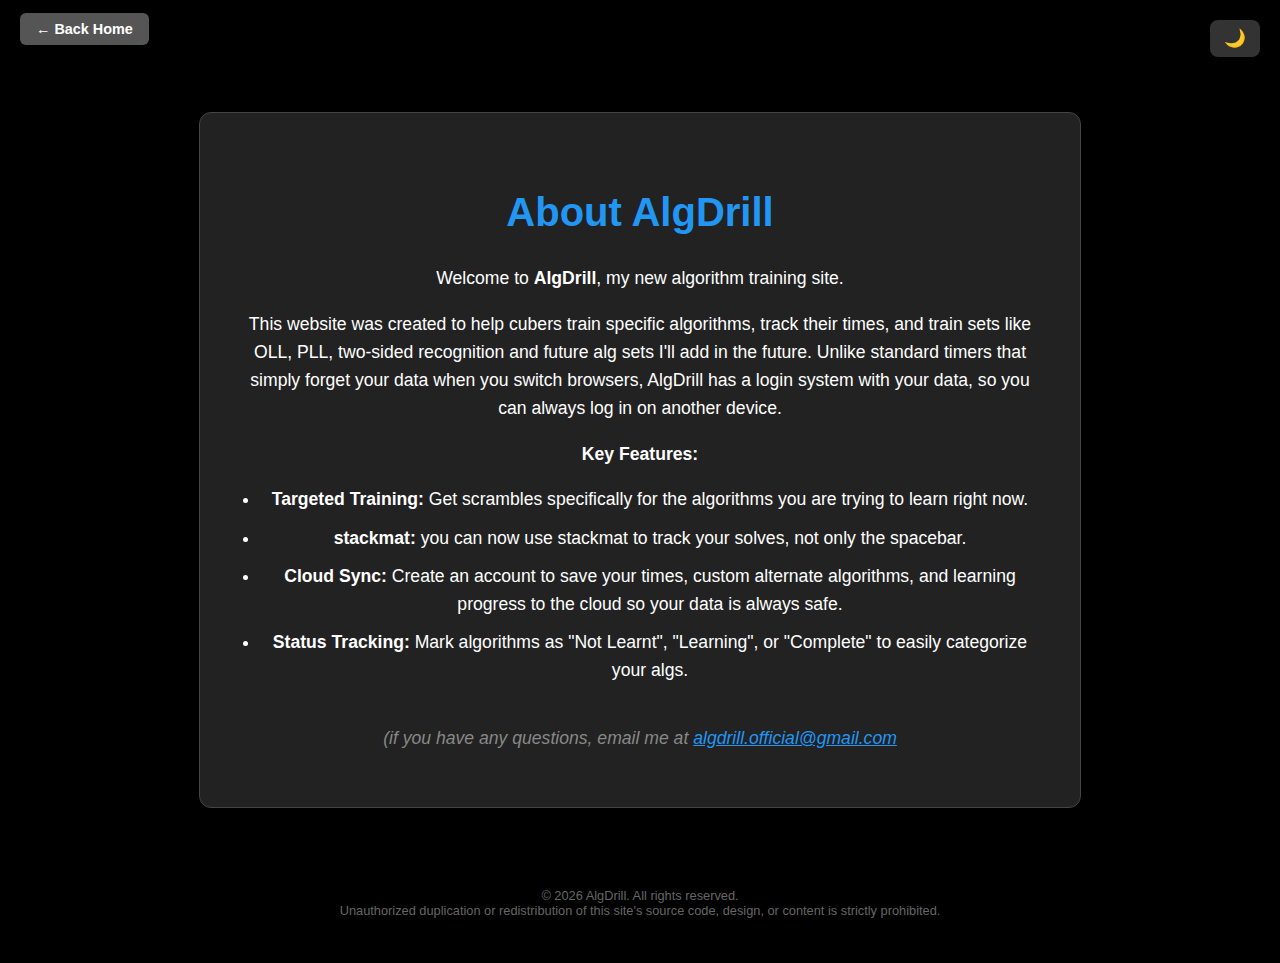
<file: about.html>
<!DOCTYPE html>
<html lang="en">
<head>
  <meta charset="UTF-8" />
  <meta name="viewport" content="width=device-width, initial-scale=1" />
  <title>About AlgDrill</title>
  <link rel="icon" type="image/png" href="images/favicon.png" />
  <link rel="stylesheet" href="style-index.css" />
  <style>
    .about-container {
      max-width: 800px;
      margin: 80px auto;
      background: #222;
      padding: 40px;
      border-radius: 12px;
      border: 1px solid #444;
      color: white;
      line-height: 1.6;
      box-shadow: 0 10px 30px rgba(0,0,0,0.5);
    }
    .about-container h1 { text-align: center; margin-bottom: 20px; color: #2196F3; font-size: 2.5rem; }
    .about-container p { margin-bottom: 15px; font-size: 1.1rem; }
    .about-container ul { margin-bottom: 20px; padding-left: 20px; font-size: 1.1rem; }
    .about-container li { margin-bottom: 10px; }
    .nav-btn { background-color: #555; color: white; text-decoration: none; padding: 8px 16px; border-radius: 6px; font-size: 0.9rem; font-weight: bold; transition: 0.2s; }
    .nav-btn:hover { background-color: #777; }
  </style>
</head>
<body>
  <script src="dark-mode.js"></script>

  <div style="position: absolute; top: 20px; left: 20px; z-index: 100;">
    <a href="index.html" class="nav-btn">← Back Home</a>
  </div>

  <div style="position: absolute; top: 20px; right: 20px; z-index: 100;">
    <button id="dark-mode-toggle" style="padding: 8px 14px; border-radius: 8px; border: none; background-color: #333; color: white; cursor: pointer; font-size: 1.1rem;">
      🌙
    </button>
  </div>

  <main class="about-container">
    <h1>About AlgDrill</h1>

    <p>Welcome to <strong>AlgDrill</strong>, my new algorithm training site.</p>

    <p>This website was created to help cubers train specific algorithms, track their times, and train sets like OLL, PLL, two-sided recognition and future alg sets I'll add in the future.  Unlike standard timers that simply forget your data when you switch browsers, AlgDrill has a login system with your data, so you can always log in on another device.</p>

    <p><strong>Key Features:</strong></p>
    <ul>
      <li><strong>Targeted Training:</strong> Get scrambles specifically for the algorithms you are trying to learn right now.</li>
      <li><strong>stackmat:</strong> you can now use stackmat to track your solves, not only the spacebar.</li>
      <li><strong>Cloud Sync:</strong> Create an account to save your times, custom alternate algorithms, and learning progress to the cloud so your data is always safe.</li>
      <li><strong>Status Tracking:</strong> Mark algorithms as "Not Learnt", "Learning", or "Complete" to easily categorize your algs.</li>
    </ul>

    <p style="text-align: center; margin-top: 40px; color: #888; font-style: italic;">
      (if you have any questions, email me at <a href="algdrill.official@gmail.com" style="color: #2196F3;">algdrill.official@gmail.com</a>
    </p>
  </main>

</body>
</html>
<p style="text-align: center; color: #666; font-size: 0.8rem; margin-top: 50px;">
  &copy; 2026 AlgDrill. All rights reserved. <br>
  Unauthorized duplication or redistribution of this site's source code, 
  design, or content is strictly prohibited.
</p>
</file>
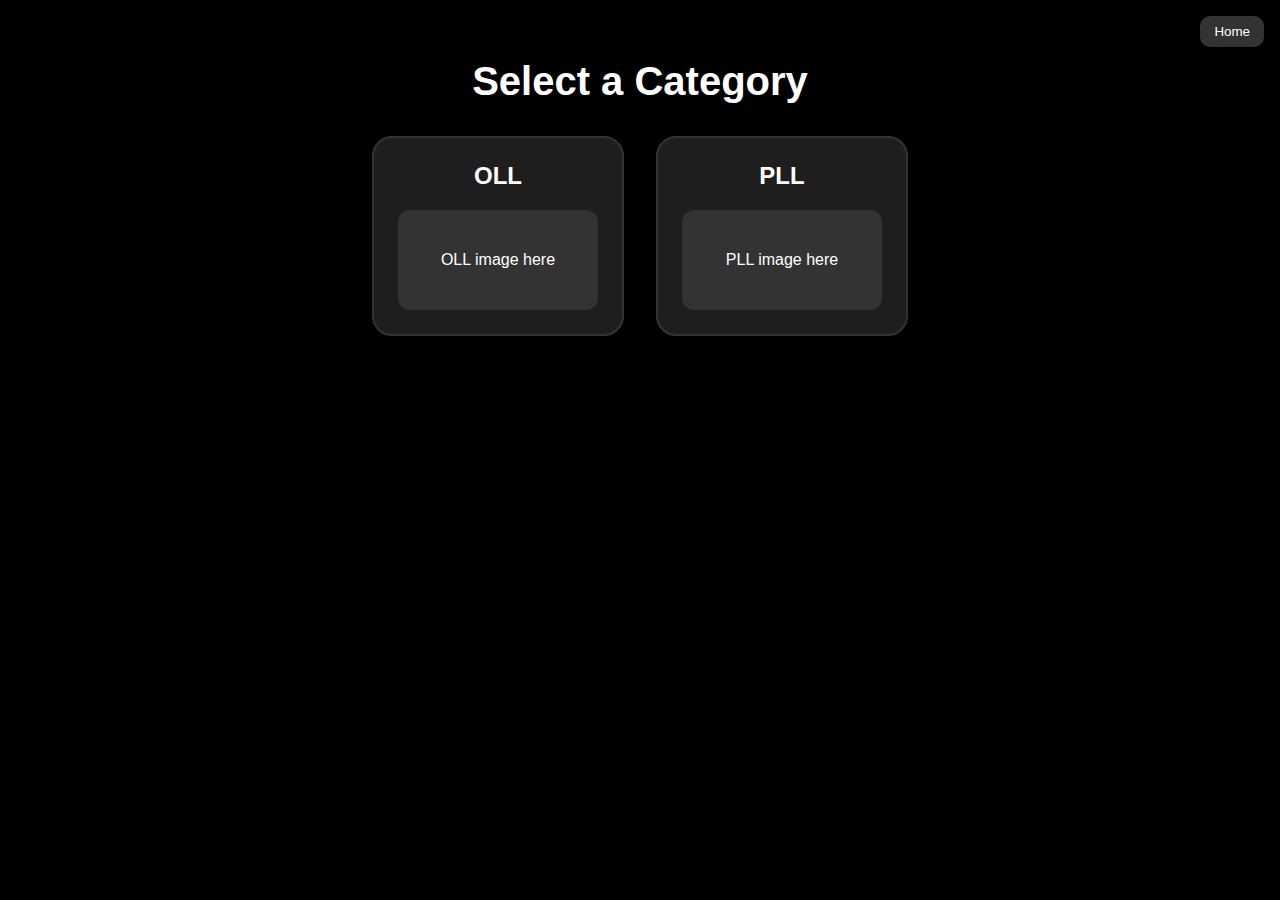
<file: category (1).html>
<!DOCTYPE html>
<html lang="en">
<head>
  <meta charset="UTF-8" />
  <meta name="viewport" content="width=device-width, initial-scale=1" />
  <title>Select Category</title>
  <link rel="stylesheet" href="style-home.css" />
</head>
<body>
  <!-- Top-right home button -->
  <div style="position: absolute; top: 1rem; right: 1rem;">
    <button id="home-button" style="padding: 8px 14px; border-radius: 10px; border: none; background-color: #333; color: white; cursor: pointer;">
      Home
    </button>
  </div>

  <main>
    <h1>Select a Category</h1>
    <div class="event-container">
      <div class="event-card" onclick="goToType('OLL')">
        <h2>OLL</h2>
        <div class="image-placeholder">OLL image here</div>
      </div>
      <div class="event-card" onclick="goToType('PLL')">
        <h2>PLL</h2>
        <div class="image-placeholder">PLL image here</div>
      </div>
      <!-- Add more categories if needed -->
    </div>
  </main>

  <script>
    const urlParams = new URLSearchParams(window.location.search);
    const event = urlParams.get('event') || '3x3';

    function goToType(type) {
      window.location.href = `algs.html?event=${event}&type=${type}`;
    }

    document.getElementById('home-button').addEventListener('click', () => {
      window.location.href = 'index.html'; // or your home page filename
    });
  </script>
</body>
</html>
</file>
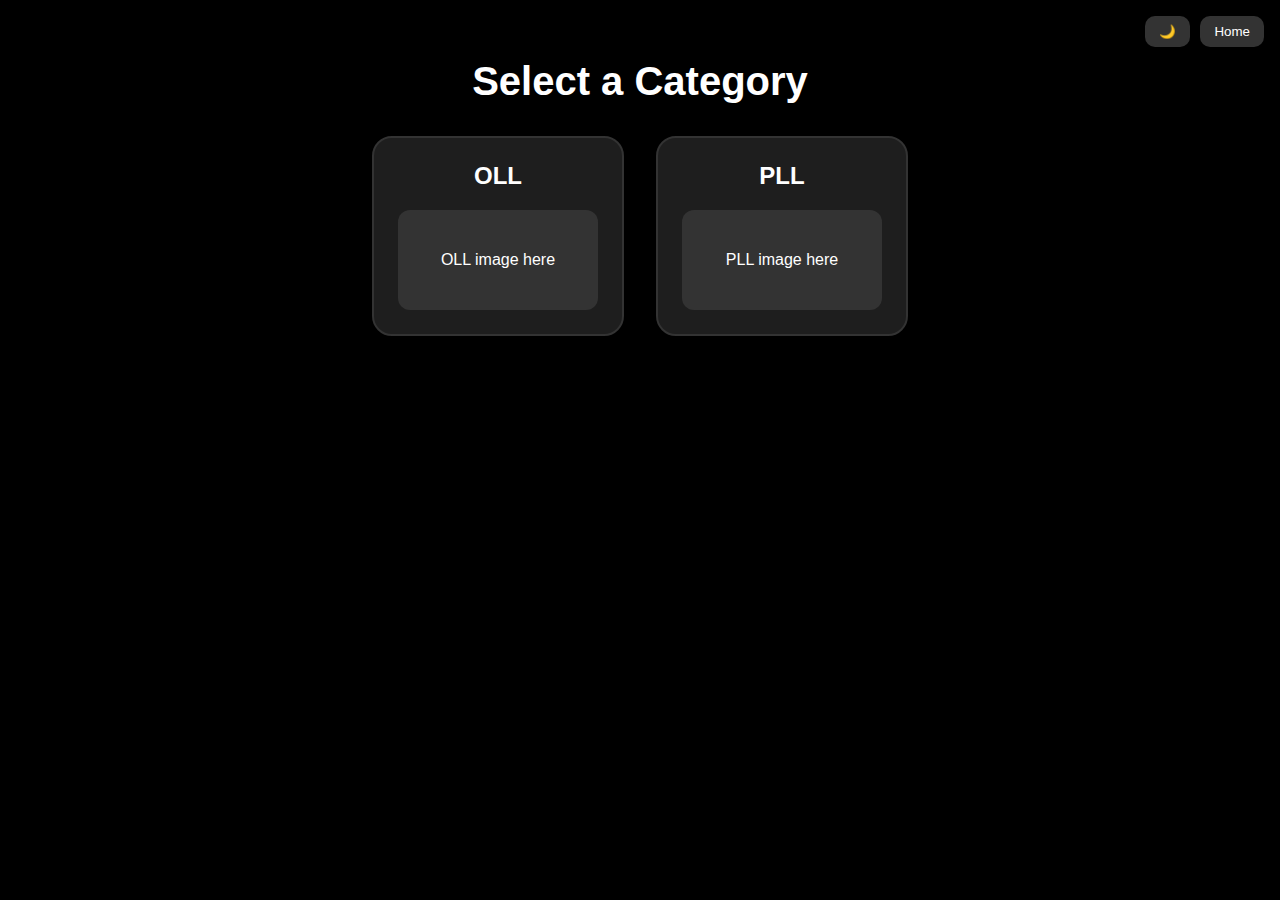
<file: category (2).html>
<!DOCTYPE html>
<html lang="en">
<head>
  <meta charset="UTF-8" />
  <meta name="viewport" content="width=device-width, initial-scale=1" />
  <title>Select Category</title>
  <link rel="stylesheet" href="style-home.css" />
</head>
<body>
  <!-- Top-right buttons -->
  <div style="position: absolute; top: 1rem; right: 1rem; display: flex; gap: 10px;">
    <button id="dark-mode-toggle" style="padding: 8px 14px; border-radius: 10px; border: none; background-color: #333; color: white; cursor: pointer;">
      🌙
    </button>
    <button id="home-button" style="padding: 8px 14px; border-radius: 10px; border: none; background-color: #333; color: white; cursor: pointer;">
      Home
    </button>
  </div>

  <main>
    <h1>Select a Category</h1>
    <div class="event-container">
      <div class="event-card" onclick="goToType('OLL')">
        <h2>OLL</h2>
        <div class="image-placeholder">OLL image here</div>
      </div>
      <div class="event-card" onclick="goToType('PLL')">
        <h2>PLL</h2>
        <div class="image-placeholder">PLL image here</div>
      </div>
      <!-- Add more categories if needed -->
    </div>
  </main>

  <script src="dark-mode.js"></script>
  <script>
    const urlParams = new URLSearchParams(window.location.search);
    const event = urlParams.get('event') || '3x3';

    function goToType(type) {
      window.location.href = `algs.html?event=${event}&type=${type}`;
    }

    document.getElementById('home-button').addEventListener('click', () => {
      window.location.href = 'index.html'; // or your home page filename
    });
  </script>
</body>
</html>
</file>
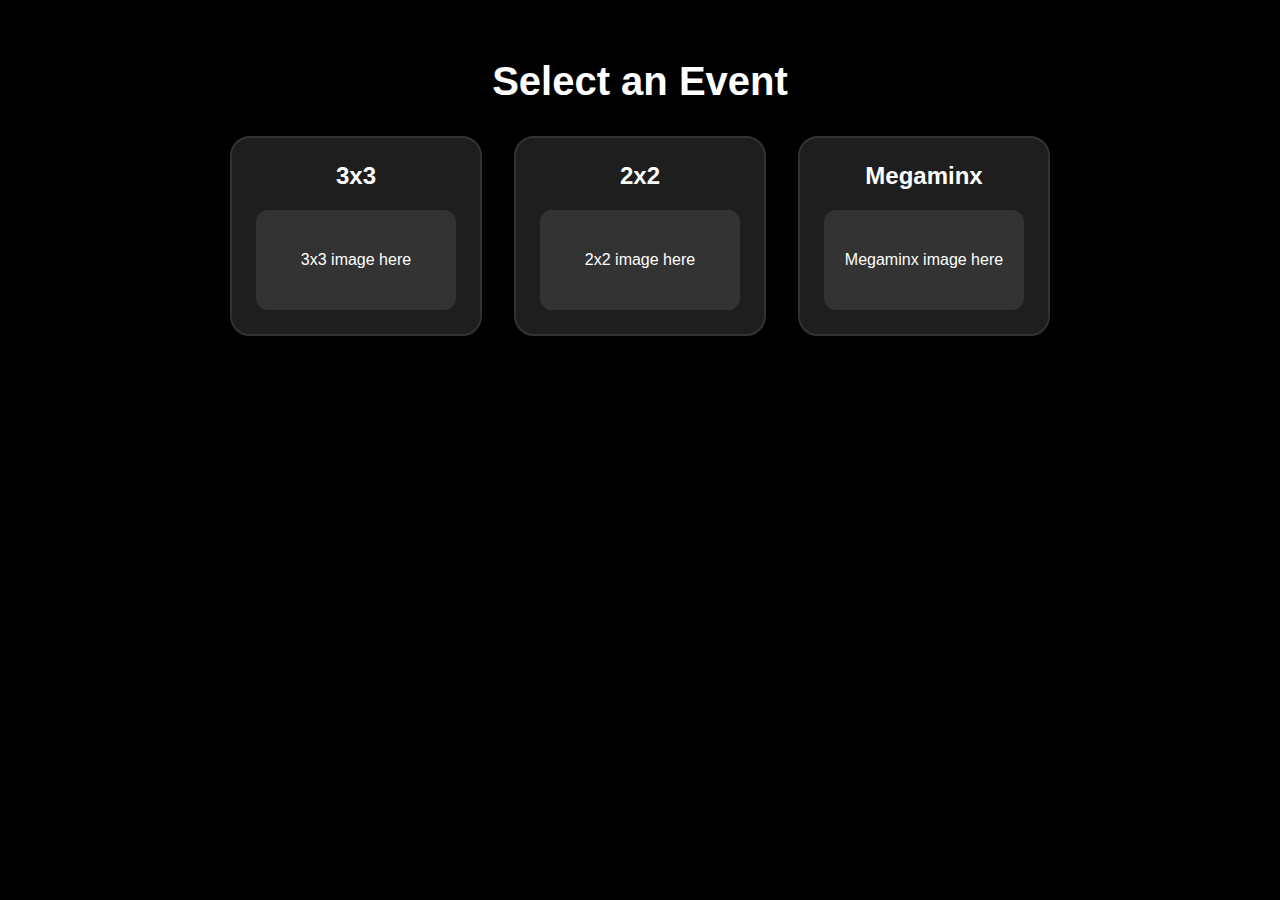
<file: home (1).html>
<!DOCTYPE html>
<html lang="en">
<head>
  <meta charset="UTF-8" />
  <meta name="viewport" content="width=device-width, initial-scale=1" />
  <title>Select Event</title>
  <link rel="stylesheet" href="style-home.css" />
</head>
<body>
  <main>
    <h1>Select an Event</h1>
    <div class="event-container">
      <div class="event-card" onclick="goToCategory('3x3')">
        <h2>3x3</h2>
        <div class="image-placeholder">3x3 image here</div>
      </div>
      <div class="event-card" onclick="goToCategory('2x2')">
        <h2>2x2</h2>
        <div class="image-placeholder">2x2 image here</div>
      </div>
      <div class="event-card" onclick="goToCategory('megaminx')">
        <h2>Megaminx</h2>
        <div class="image-placeholder">Megaminx image here</div>
      </div>
    </div>
  </main>

  <script>
    function goToCategory(event) {
      window.location.href = `category.html?event=${event}`;
    }
  </script>
</body>
</html>
</file>
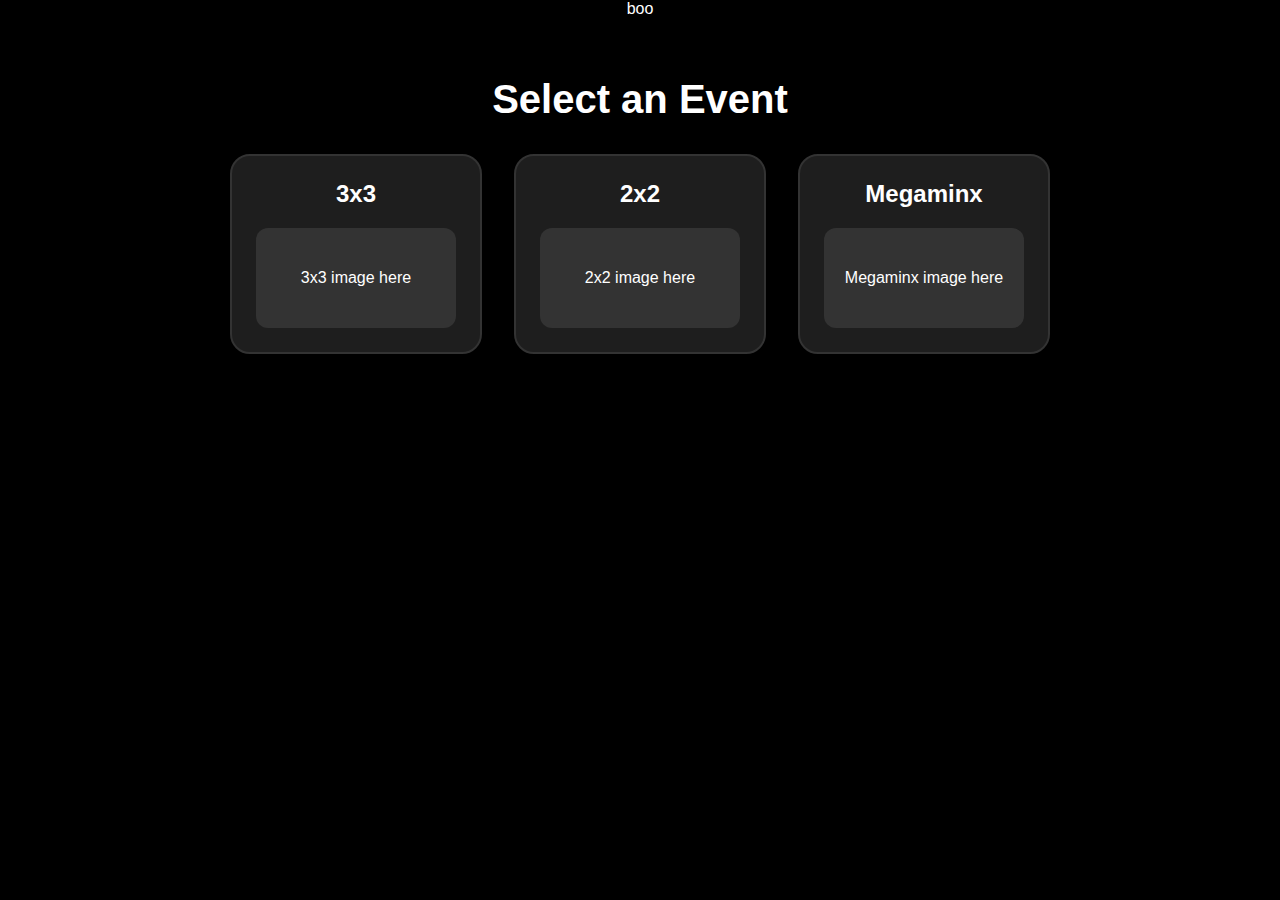
<file: home.html>
<!DOCTYPE html>
<html lang="en">
<head>
  <meta charset="UTF-8" />
  <meta name="viewport" content="width=device-width, initial-scale=1" />
  <title>Select Event</title>
  <link rel="stylesheet" href="style-home.css" />
</head>
<body>
  boo
  <main>
    <h1>Select an Event</h1>
    <div class="event-container">
      <div class="event-card" onclick="goToCategory('3x3')">
        <h2>3x3</h2>
        <div class="image-placeholder">3x3 image here</div>
      </div>
      <div class="event-card" onclick="goToCategory('2x2')">
        <h2>2x2</h2>
        <div class="image-placeholder">2x2 image here</div>
      </div>
      <div class="event-card" onclick="goToCategory('megaminx')">
        <h2>Megaminx</h2>
        <div class="image-placeholder">Megaminx image here</div>
      </div>
    </div>
  </main>

  <script>
    function goToCategory(event) {
      window.location.href = `category.html?event=${event}`;
    }
  </script>
</body>
</html>
</file>
<file: style-index.css>
:root {
  --bg-primary: #000;
  --bg-card: #1e1e1e;
  --text-primary: white;
  --border-color: #333;
  --card-hover: #333;
}

[data-theme="light"] {
  --bg-primary: #ffffff;
  --bg-card: #f5f5f5;
  --text-primary: #000000;
  --border-color: #cccccc;
  --card-hover: #e0e0e0;
}

body {
  margin: 0;
  font-family: Arial, sans-serif;
  background-color: var(--bg-primary);
  color: var(--text-primary);
  text-align: center;
  padding: 2rem;
  transition: background-color 0.3s ease, color 0.3s ease;
}

h1 {
  font-size: 2.5rem;
  margin-bottom: 2rem;
}

.event-grid {
  display: flex;
  justify-content: center;
  gap: 2rem;
  flex-wrap: wrap;
}

@media (max-width: 768px) {
  .event-grid {
    gap: 1rem;
    padding: 0 1rem;
  }
  
  body {
    padding: 1rem;
  }
  
  h1 {
    font-size: 2rem;
  }
}

.event-card {
  display: flex;
  flex-direction: column;
  align-items: center;
  background-color: var(--bg-card);
  padding: 1rem;
  border-radius: 20px;
  width: 160px;
  text-decoration: none;
  color: var(--text-primary);
  border: 2px solid var(--border-color);
  transition: background-color 0.3s ease, color 0.3s ease, border-color 0.3s ease;
  min-height: 140px;
  justify-content: center;
}

@media (max-width: 768px) {
  .event-card {
    width: 140px;
    min-height: 120px;
    padding: 0.8rem;
  }
  
  .event-title {
    font-size: 1.1rem;
  }
}

.event-card:hover {
  background-color: var(--card-hover);
}

.event-card img {
  width: 100px;
  height: 100px;
  object-fit: contain;
  margin-top: 0.5rem;
}

.event-title {
  font-size: 1.3rem;
  font-weight: bold;
  margin-bottom: 0.5rem;
}
</file>
<file: style-home.css>
:root {
  --bg-primary: #000000;
  --bg-secondary: #1e1e1e;
  --bg-tertiary: #333333;
  --text-primary: white;
  --text-secondary: #333333;
  --border-color: #333333;
}

[data-theme="light"] {
  --bg-primary: #ffffff;
  --bg-secondary: #f5f5f5;
  --bg-tertiary: #cccccc;
  --text-primary: #000000;
  --text-secondary: white;
  --border-color: #cccccc;
}

body {
  margin: 0;
  font-family: Arial, sans-serif;
  background-color: var(--bg-primary);
  color: var(--text-primary);
  text-align: center;
  transition: background-color 0.3s ease, color 0.3s ease;
}

main {
  padding: 2rem;
}

h1 {
  font-size: 2.5rem;
  margin-bottom: 2rem;
}

.event-container,
.category-container {
  display: flex;
  justify-content: center;
  gap: 2rem;
  flex-wrap: wrap;
}

.event-card,
.category-card {
  background-color: var(--bg-secondary);
  border: 2px solid var(--border-color);
  border-radius: 20px;
  padding: 1.5rem;
  width: 200px;
  cursor: pointer;
  transition: transform 0.2s, background-color 0.3s ease, border-color 0.3s ease;
}

.event-card:hover,
.category-card:hover {
  transform: scale(1.05);
}

.event-card h2,
.category-card h2 {
  margin-top: 0;
  font-size: 1.5rem;
}

.image-placeholder {
  margin-top: 1rem;
  height: 100px;
  background-color: var(--bg-tertiary);
  border-radius: 12px;
  text-align: center;
  line-height: 100px; 
  overflow: hidden; 

.image-placeholder img {
  max-width: 100%;
  max-height: 100%;
  vertical-align: middle;
  display: inline-block;
}
</file>
